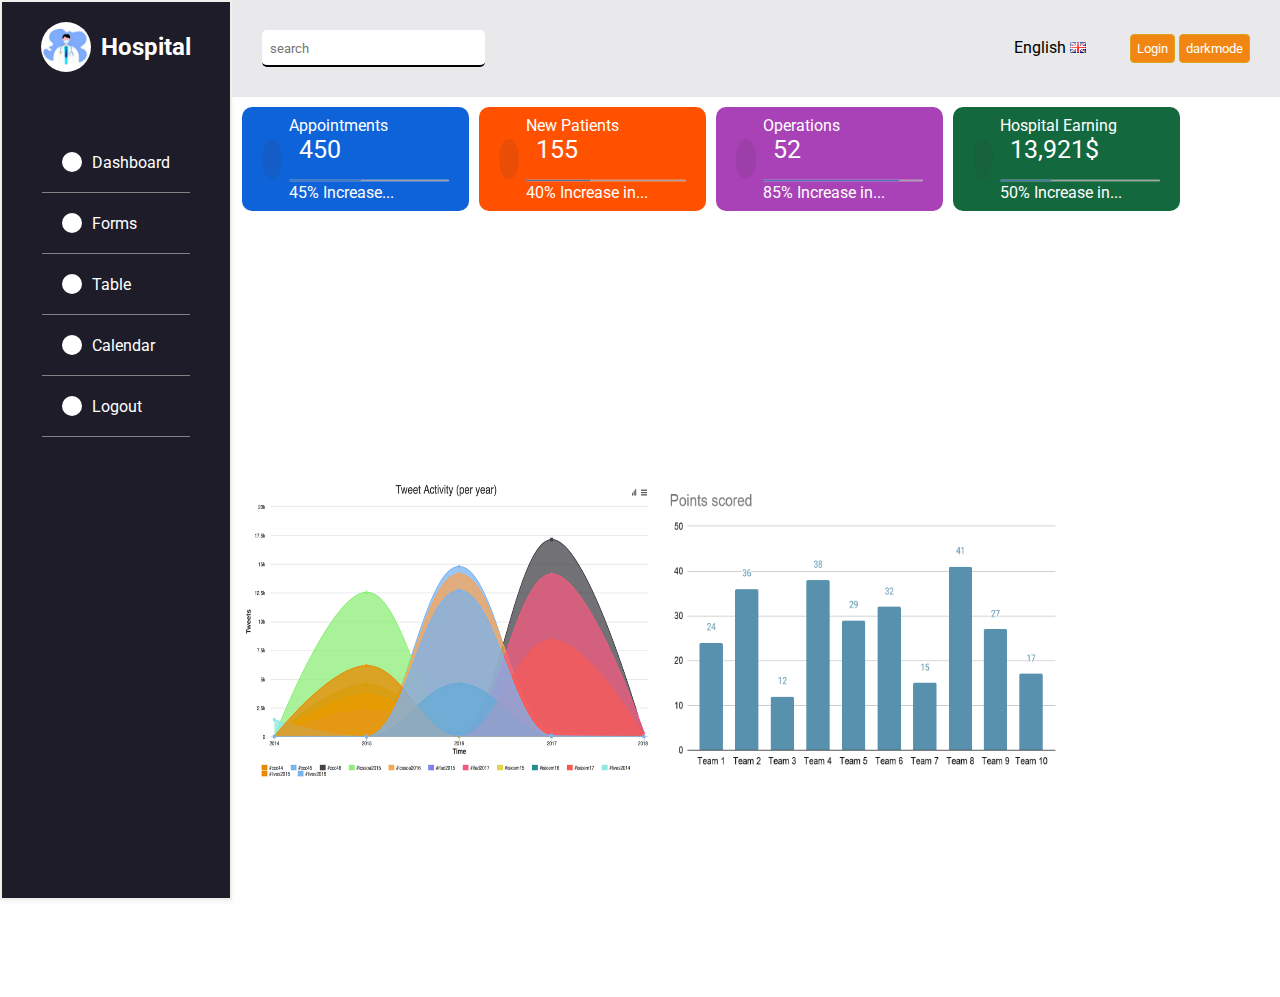
<file: index.html>
<!DOCTYPE html>
<html lang="en">

<head>
    <meta charset="UTF-8">
    <meta name="viewport" content="width=device-width, initial-scale=1.0">
    <link rel="stylesheet" href="https://cdnjs.cloudflare.com/ajax/libs/font-awesome/6.5.1/css/all.min.css"
    integrity="sha512-DTOQO9RWCH3ppGqcWaEA1BIZOC6xxalwEsw9c2QQeAIftl+Vegovlnee1c9QX4TctnWMn13TZye+giMm8e2LwA=="
    crossorigin="anonymous" referrerpolicy="no-referrer" />
    <link rel="stylesheet" href="style.css">
    <title>DashBoard</title>
</head>

<body>
    <div class="container">
        <div class="content1">
            <div class="logo">
                <img src="image/logo.jfif" alt="">
                <h2> Hospital</h2>
            </div>
            <ul>
                <li class="big"><i class="fa-solid fa-user-tie"></i><a href="#">Dashboard</a></li>
                <li><i class="fa-regular fa-rectangle-list"></i><a href="form.html" target="_blank">Forms</a></li>
                <li><i class="fa-solid fa-table"></i><a href="table.html">Table</a></li>
                <li><i class="fa-solid fa-calendar"></i><a href="#">Calendar</a></li>
                <li><i class="fa-solid fa-right-from-bracket"></i><a href="#">Logout</a></li>
                

            </ul>
        </div>
        <div class="content2" id="tog">
            <nav class="header">
               <div class="search">
                <input type="search" name="search" id="srch" placeholder="search" >
                <i class="fa-solid fa-magnifying-glass"></i> 
               </div>
                
                
                <div class="login">
                  <span>English <img src="image/gb.png" alt="">  </span>
                  
                  <i class="fa-solid fa-heart"></i>
                 
                  <button>Login</button>
                  <button onclick="fun()">darkmode</button>


                </div>

                
            </nav>

            <div class="img-box">

                <div class="box box1">
                    <div class="icon">
                        <i class="fa-solid fa-user-group"></i>
                    </div>
                    <p>Appointments<br>
                     <span>450</span><br>
                        <progress id="file" value="45" max="100"> 32% </progress><br>

                        45% Increase...
                    </p>
                </div>
                <div class="box box2">
                    <div class="icon">
                        <i class="fa-solid fa-user"></i>

                    </div>
                    <p>New Patients<br>
                        <span>155</span><br>
                        <progress id="file" value="40" max="100"> 32% </progress><br>

                        40% Increase in...
                    </p>
                </div>
                <div class="box box3">
                    <div class="icon">
                        <i class="fa-solid fa-scissors"></i>
                    </div>
                    <p>Operations<br>
                        <span>52</span> <br>
                        <progress id="file" value="85" max="100"> 32% </progress><br>

                        85% Increase in...
                    </p>
                </div>
                <div class="box box4">
                    <div class="icon">
                        <i class="fa-solid fa-dollar-sign"></i>

                    </div>
                    <p>Hospital Earning<br>
                       <span> 13,921$ </span><br>
                        <progress id="file" value="32" max="100"> 32% </progress><br>

                        50% Increase in...
                    </p>
                </div>
                <div class="img1">
                    <img src="image/arthors.png" alt="">
                    <img src="image/graphbar.png" alt="">


                </div>

               

            </div>



        </div>

    </div>
    <script src="app.js"></script>
</body>

</html>
</file>
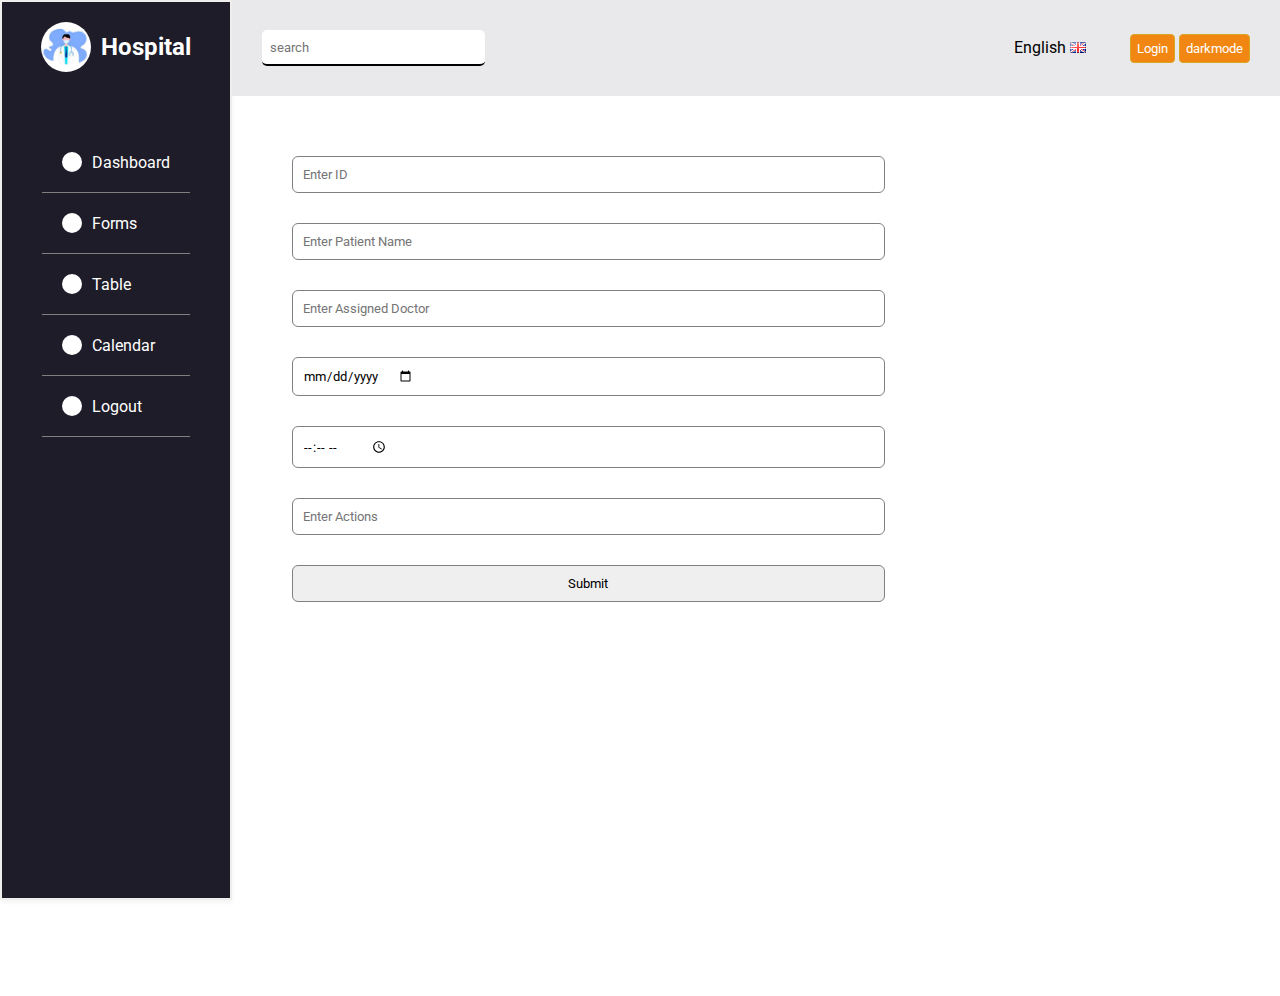
<file: form.html>
<html lang="en">

<head>
    <meta charset="UTF-8">
    <meta name="viewport" content="width=device-width, initial-scale=1.0">
    <link rel="stylesheet" href="https://cdnjs.cloudflare.com/ajax/libs/font-awesome/6.5.1/css/all.min.css"
    integrity="sha512-DTOQO9RWCH3ppGqcWaEA1BIZOC6xxalwEsw9c2QQeAIftl+Vegovlnee1c9QX4TctnWMn13TZye+giMm8e2LwA=="
    crossorigin="anonymous" referrerpolicy="no-referrer" />
    <link rel="stylesheet" href="style.css">
    <title>Form</title>
</head>

<body>
    <div class="container">
          <div class="content1">
            <div class="logo">
                <img src="image/logo.jfif" alt="">
                <h2> Hospital</h2>
            </div>
            <ul>
                <li class="big"><i class="fa-solid fa-user-tie"></i><a href="index.html">Dashboard</a></li>
                <li><i class="fa-regular fa-rectangle-list"></i><a href="form.html" target="_blank">Forms</a></li>
                <li><i class="fa-solid fa-table"></i><a href="table.html">Table</a></li>
                <li><i class="fa-solid fa-calendar"></i><a href="#">Calendar</a></li>
                <li><i class="fa-solid fa-right-from-bracket"></i><a href="#">Logout</a></li>
                

            </ul>
        </div>
        <div class="content2" id="tog">
            
            <nav class="header">
               <div class="search">
                <input type="search" name="search" id="srch" placeholder="search" >
                <i class="fa-solid fa-magnifying-glass"></i> 
               </div>
                
                
                <div class="login">
                  <span>English <img src="image/gb.png" alt="">  </span>
                  
                  <i class="fa-solid fa-heart"></i>
                 
                  <button>Login</button>
                  <button onclick="fun()">darkmode</button>


                </div>

                
            </nav>

            <div class="img-box">
             <form action="">

                <input type="text" id="id" placeholder="Enter ID">
                <input type="text"  id="pnm" placeholder="Enter Patient Name">
                <input type="text"  id="ad" placeholder="Enter Assigned Doctor">
                <input type="date"  id="dt" placeholder="Enter Date">
                <input type="time"  id="tm" placeholder="Enter Time">
                <input type="text"  id="ac" placeholder="Enter Actions">
                <input type="submit" onclick="addData()">

             </form>
                

             				


        </div>

    </div>
    <script src="app.js"></script>

</body>

</html>
</file>
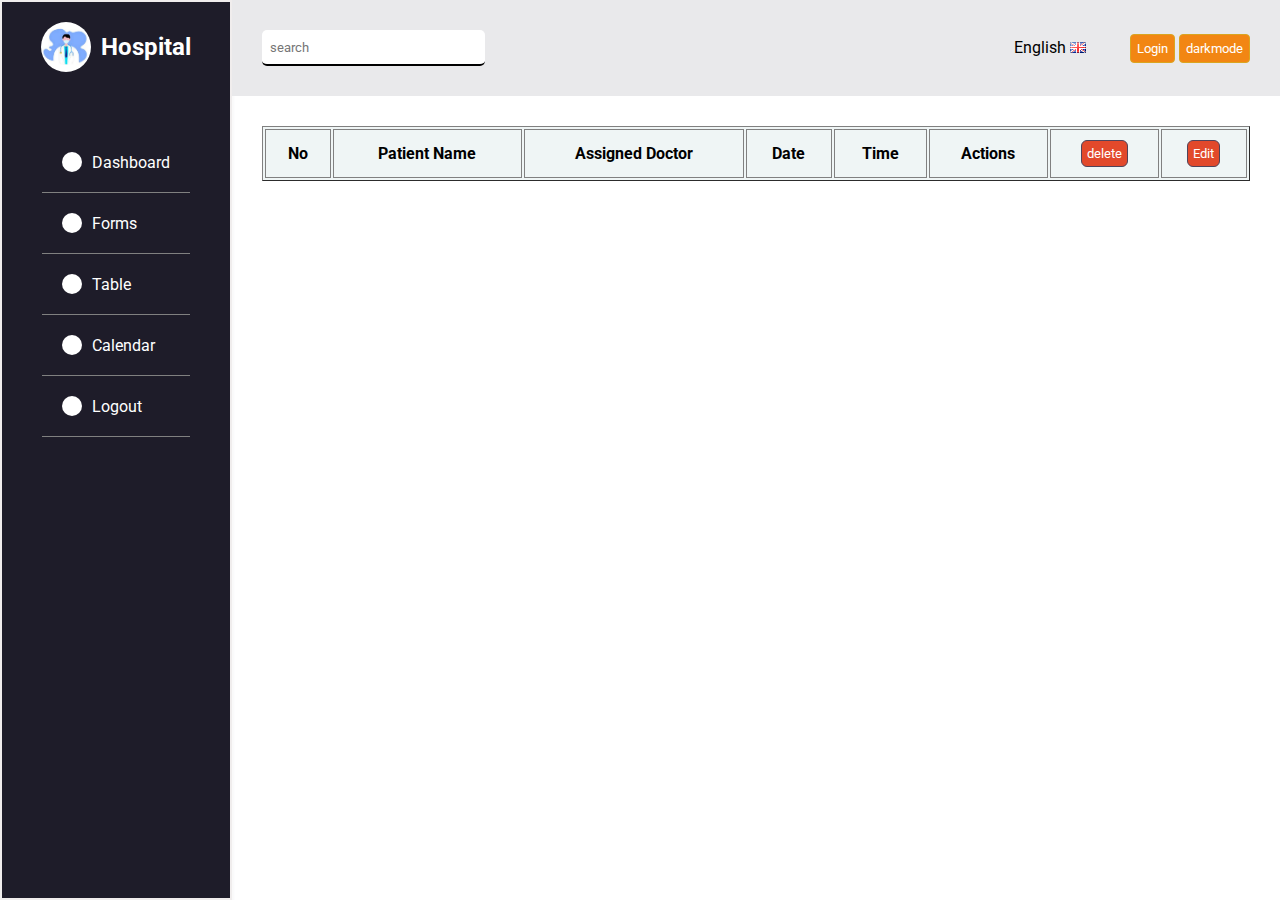
<file: table.html>
<head>
    <meta charset="UTF-8">
    <meta name="viewport" content="width=device-width, initial-scale=1.0">
    <link rel="stylesheet" href="https://cdnjs.cloudflare.com/ajax/libs/font-awesome/6.5.1/css/all.min.css"
    integrity="sha512-DTOQO9RWCH3ppGqcWaEA1BIZOC6xxalwEsw9c2QQeAIftl+Vegovlnee1c9QX4TctnWMn13TZye+giMm8e2LwA=="
    crossorigin="anonymous" referrerpolicy="no-referrer" />
    <link rel="stylesheet" href="style.css">
    <title>Table</title>
</head>

<body>
    <div class="container">
        <div class="content1">
            <div class="logo">
                <img src="image/logo.jfif" alt="">
                <h2> Hospital</h2>
            </div>
            <ul>
                <li class="big"><i class="fa-solid fa-user-tie"></i><a href="#">Dashboard</a></li>
                <li><i class="fa-regular fa-rectangle-list"></i><a href="form.html" target="_blank">Forms</a></li>
                <li><i class="fa-solid fa-table"></i><a href="table.html">Table</a></li>
                <li><i class="fa-solid fa-calendar"></i><a href="#">Calendar</a></li>
                <li><i class="fa-solid fa-right-from-bracket"></i><a href="#">Logout</a></li>
                

            </ul>
        </div>
        <div class="content2" id="tog">
            <nav class="header">
               <div class="search">
                <input type="search" name="search" id="srch" placeholder="search" >
                <i class="fa-solid fa-magnifying-glass"></i> 
               </div>
                
                
                <div class="login">
                  <span>English <img src="image/gb.png" alt="">  </span>
                  
                  <i class="fa-solid fa-heart"></i>
                 
                  <button>Login</button>
                  <button onclick="fun()">darkmode</button>


                </div>

                
            </nav>

            <div class="table-box">
            
            <table border="1">
                <thead>
                    <th>No</th>
                    <th>Patient Name</th>
                    <th>Assigned Doctor</th>
                    <th>Date</th>
                    <th>Time</th>
                    <th>Actions</th>
                    <th><button onclick="mydelete()">delete</button></th>
                    <th><button onclick="myupdate()">Edit</button></th>

                </thead>
                <tbody id="showdata" >
                    

                </tbody>
            </table>
            <div id="demo">
                
            </div>
        

    </div>
    <script src="app.js"></script>

</body>

</html>
</file>
<file: style.css>
@import url('https://fonts.googleapis.com/css2?family=Roboto:ital,wght@0,100;0,300;0,400;0,500;0,700;0,900;1,100;1,300;1,400;1,500;1,700;1,900&display=swap');
*{
    padding: 0;
    margin: 0;
    box-sizing: border-box;
    font-family: "Roboto", sans-serif;

}
.lpage{
    display: block;
    color:chocolate;
}
.main{
    background-color: rgb(96, 93, 122);
}

#login{
    display: none;
}
#login input{
    border: 1px solid grey;
    padding: 10px;
    border-radius: 6px;

        
}
.header{
    padding:30px;
    position: sticky;
    top: 0;
    background-color: rgb(233, 233, 235);
    display: flex;
    align-items: center;
    justify-content: space-between;

}
.header .login span{
padding:10px 20px;
}
.login button{
    border: 1px solid goldenrod;
    background-color: rgb(242, 134, 19);
    color:white;
    padding:6px;
    border-radius: 4px;
}
.login i{
    margin-right: 20px;
    color:hotpink;
}
.login i:hover{
    color:rgb(245, 87, 34);
}
.header input{
    border: none;

    
}
input:focus{
    outline:none;
}
.header .search{
    background-color: white;
    border-bottom: 2px solid black;
    padding:8px;
    border-radius: 5px;
}
.search i{
    padding-left: 30px;
    font-size: 15px;
}


.container{
    display: flex;
    justify-content: center;
    align-items: center;
    
}
.container .content1{
    height: 100vh;
    color:white;
    background-color: rgb(30, 28, 41);
    border: 2px solid rgb(240, 237, 237);
    box-shadow: 1px 3px 3px rgb(233, 233, 235,0.4);
}
.content1 .logo{
    
    padding: 20px;
    display: flex;
    justify-content: center;
    align-items: center;
    gap: 10px;
}
.logo img{
    width: 50px;
    border-radius: 50%;
}
.content1 ul{
    list-style: none;
    padding:40px;
}
.content1 ul li{
    display: flex;
    align-items: center;
    justify-content: left;
    gap: 10px;
    padding: 20px;
    border-bottom: 1px solid gray;
}
.content1 ul li a{
    text-decoration: none;
    color:white;
}
ul li i{
    background: white;
    padding:10px;
    border-radius: 50%;
    color:black;
}
ul li i:hover{
    background-color: black;
    color:white;
}
.container .content2{
    width: 100%;
    height: 100vh;
}
.img-box{
    width: 100%;
    height: 100vh;
    display: flex;
    flex-wrap: wrap;
    gap: 10px;
    padding:10px;
}
 .img-box .box{
 display: flex;
 background-color: rgb(206, 203, 208);
 border-radius: 10px;
 justify-content: center;
 align-items: center;
 height: fit-content;
 padding:9px 20px;
 
}
.img-box .box progress{
    height: 3px;
}
.box .icon i{
    background-color:rgb(47, 46, 46, 0.1);
    border-radius: 50%;
    margin-right: 7px;
    padding: 10px;
    font-size: 17px;
}
.img-box .box span{
    font-size: 25px;
    padding:10px;
}

    

.img-box .box1{
    background-color: rgb(15, 99, 217);
    color:white;
}
.img-box .box2{
    background-color: rgb(255, 81, 0);
    color:white;
}
.img-box .box3{
    background-color: rgb(169, 65, 183);
    color:white;
}
.img-box .box4{
    background-color: rgb(20, 104, 62);
    color:white;
}
.img-box .img1 {
    width: 100%;
}

.img1 img{
    width:40%;
    height: 60%;
}


 .img-box form{
    height: 100%;
    padding:20px;
    width: 100%;


 }
 .img-box form input{
    display: flex;
    border: 1px solid grey;
    width: 60%;
    padding: 10px;
    margin: 30px;
    border-radius: 6px;

 }
 .table-box{
    padding: 30px;
 }
 .table-box table{
    width: 100%;
    background-color: rgb(239, 245, 245);

 }

.table-box table tr th{
    border: 1px solid gray;
    padding: 10px;

}
.table-box table tr th button{
    background-color: rgb(226, 73, 43);
    color:white;
    border: 1px solid rgb(80, 68, 90);
    padding: 5px;
    border-radius: 6px;
}
#showdata{
    text-align: center;
    padding:20px;
}
#showdata button{
    background-color: rgb(226, 73, 43);
    color:white;
    border: 1px solid rgb(80, 68, 90);
    padding: 5px;
    border-radius: 6px;

    
}
</file>
